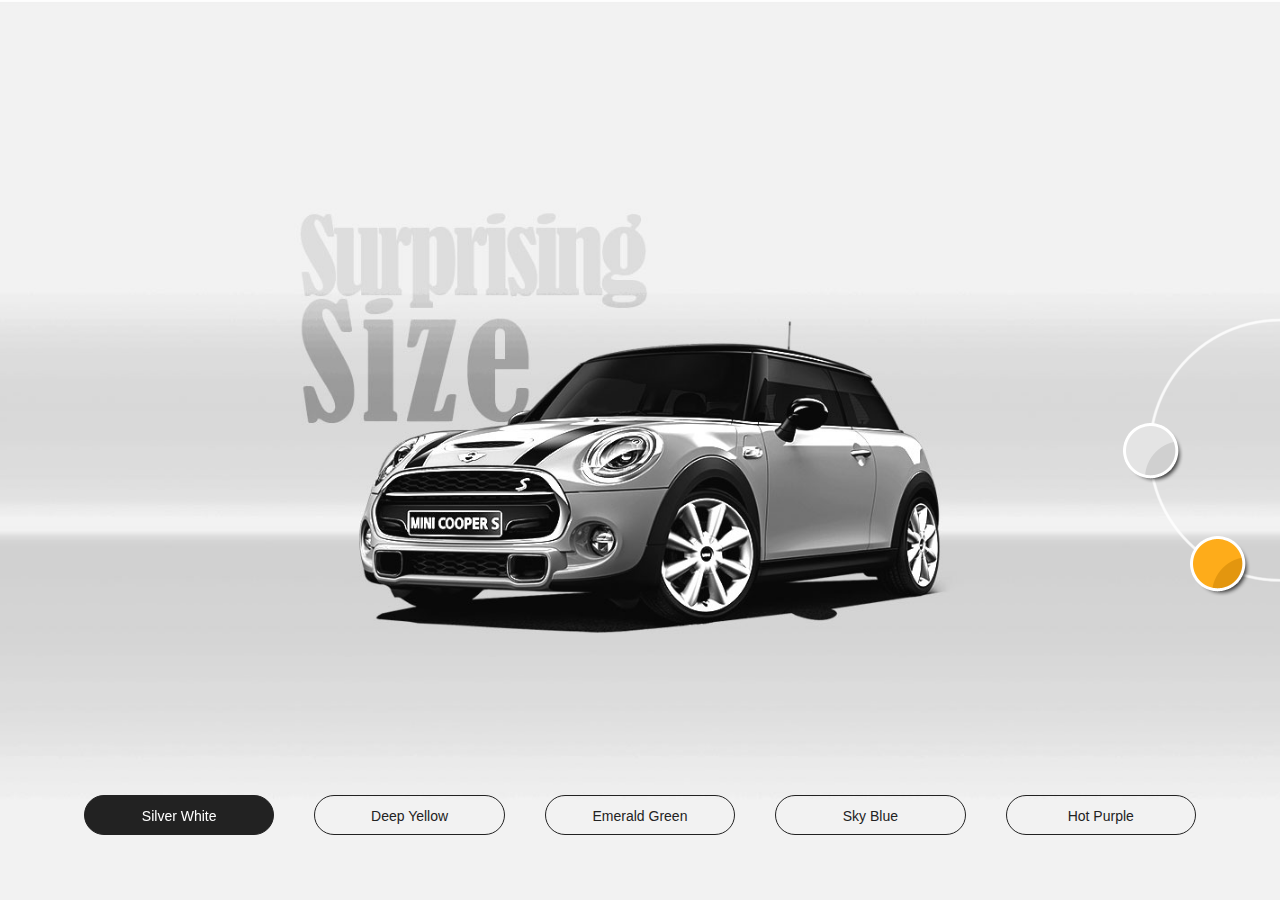
<file: basic-slider-advanced/index.html>
<!DOCTYPE html>
<html lang="ko">

<head>
    <meta charset="UTF-8">
    <meta http-equiv="X-UA-Compatible" content="IE=edge">
    <meta name="viewport" content="width=device-width, initial-scale=1.0">
    <title>Document</title>
    <link rel="stylesheet" href="css/style.css">
    <script defer src="main.js"></script>
</head>

<body>
    <section id="slider">
        <ul class="panel">
            <li></li>
            <li></li>
            <li></li>
            <li></li>
            <li></li>
        </ul>
        <ul class="btns">
            <li class="on"><a href="">Silver White</a></li>
            <li><a href="">Deep Yellow</a></li>
            <li><a href="">Emerald Green</a></li>
            <li><a href="">Sky Blue</a></li>
            <li><a href="">Hot Purple</a></li>
        </ul>
        <img src="img/circle1.png" id="ring" class="rot0" alt="">
    </section>
</body>

</html>
</file>
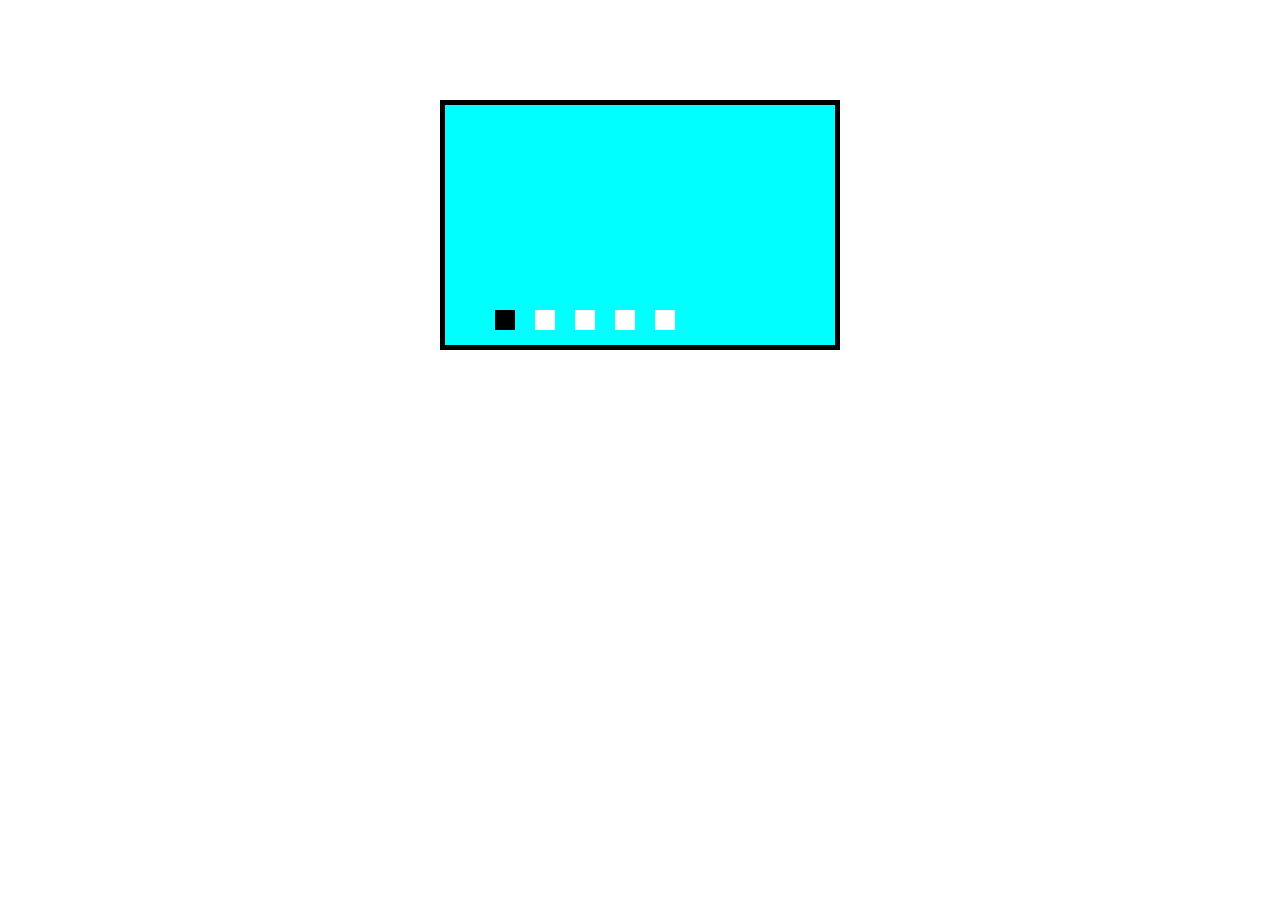
<file: es6-basic-slider/index.html>
<!DOCTYPE html>
<html lang="ko">

<head>
    <meta charset="UTF-8">
    <meta http-equiv="X-UA-Compatible" content="IE=edge">
    <meta name="viewport" content="width=device-width, initial-scale=1.0">
    <title>Document</title>
    <link rel="stylesheet" href="css/style.css">
    <script defer src="main.js"></script>
</head>

<body>
    <div id="slider">
        <ul class="panel">
            <li></li>
            <li></li>
            <li></li>
            <li></li>
            <li></li>
        </ul>
        <ul class="btns">
            <li class="on"><a href=""></a></li>
            <li><a href=""></a></li>
            <li><a href=""></a></li>
            <li><a href=""></a></li>
            <li><a href=""></a></li>
        </ul>
    </div>
</body>

</html>
</file>
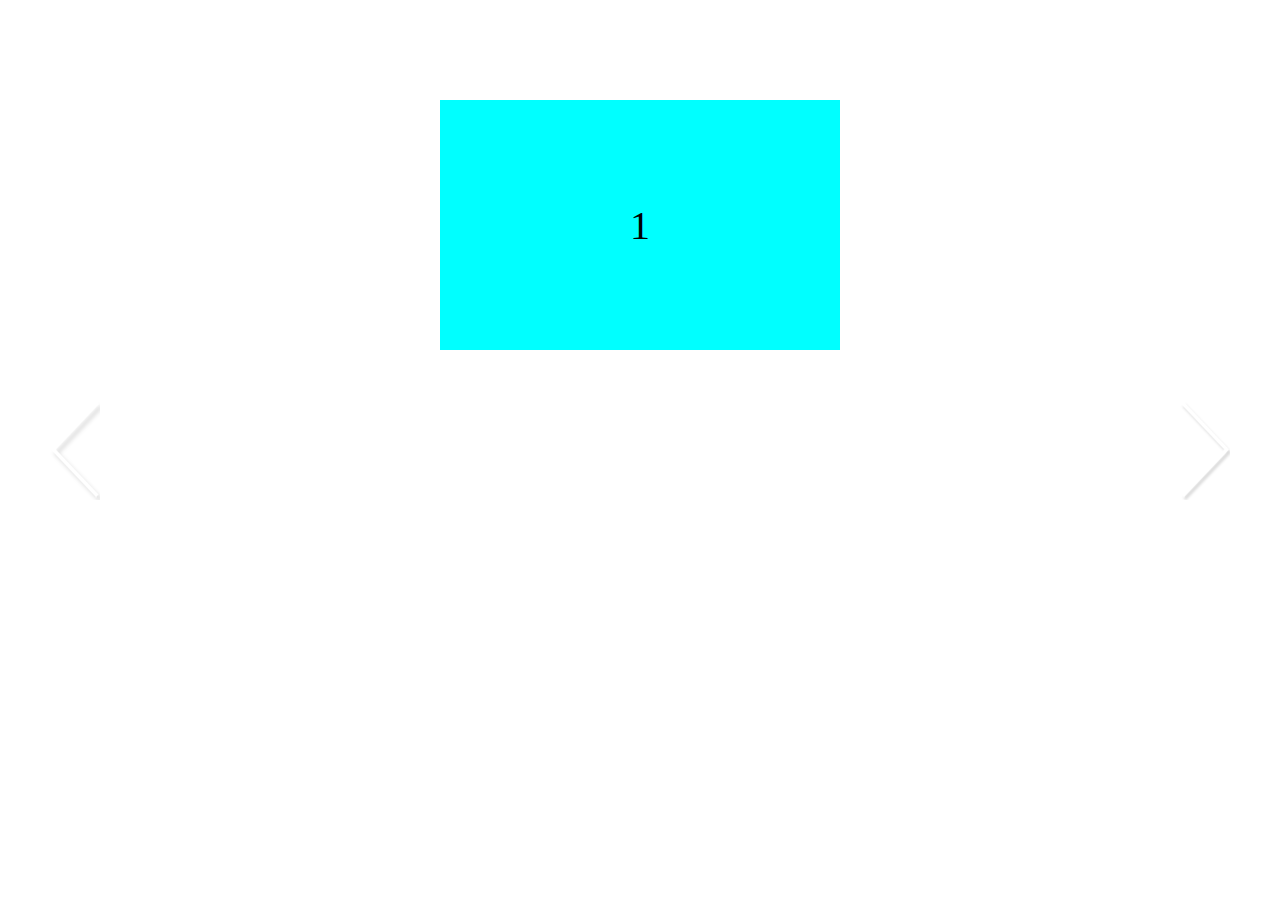
<file: loopslider-no-anime/index.html>
<!DOCTYPE html>
<html lang="ko">
<head>
    <meta charset="UTF-8">
    <meta http-equiv="X-UA-Compatible" content="IE=edge">
    <meta name="viewport" content="width=device-width, initial-scale=1.0">
    <title>Slide loop</title>
    <link rel="stylesheet" href="css/style.css">
    <script defer src="js/main.js"></script>
</head>
<body>
    <article id="slider">
        <ul>
            <li data-index="1">1</li>
            <li data-index="2">2</li>
            <li data-index="3">3</li>
            <!--
            <li data-index="4">4</li>
            <li data-index="5">5</li>
            -->
        </ul>
    </article>
    <a href="#" class="prev">
        <img src="img/btnPrev.png" alt="">
    </a>
    <a href="#" class="next">
        <img src="img/btnNext.png" alt="">
    </a>
</body>
</html>
</file>
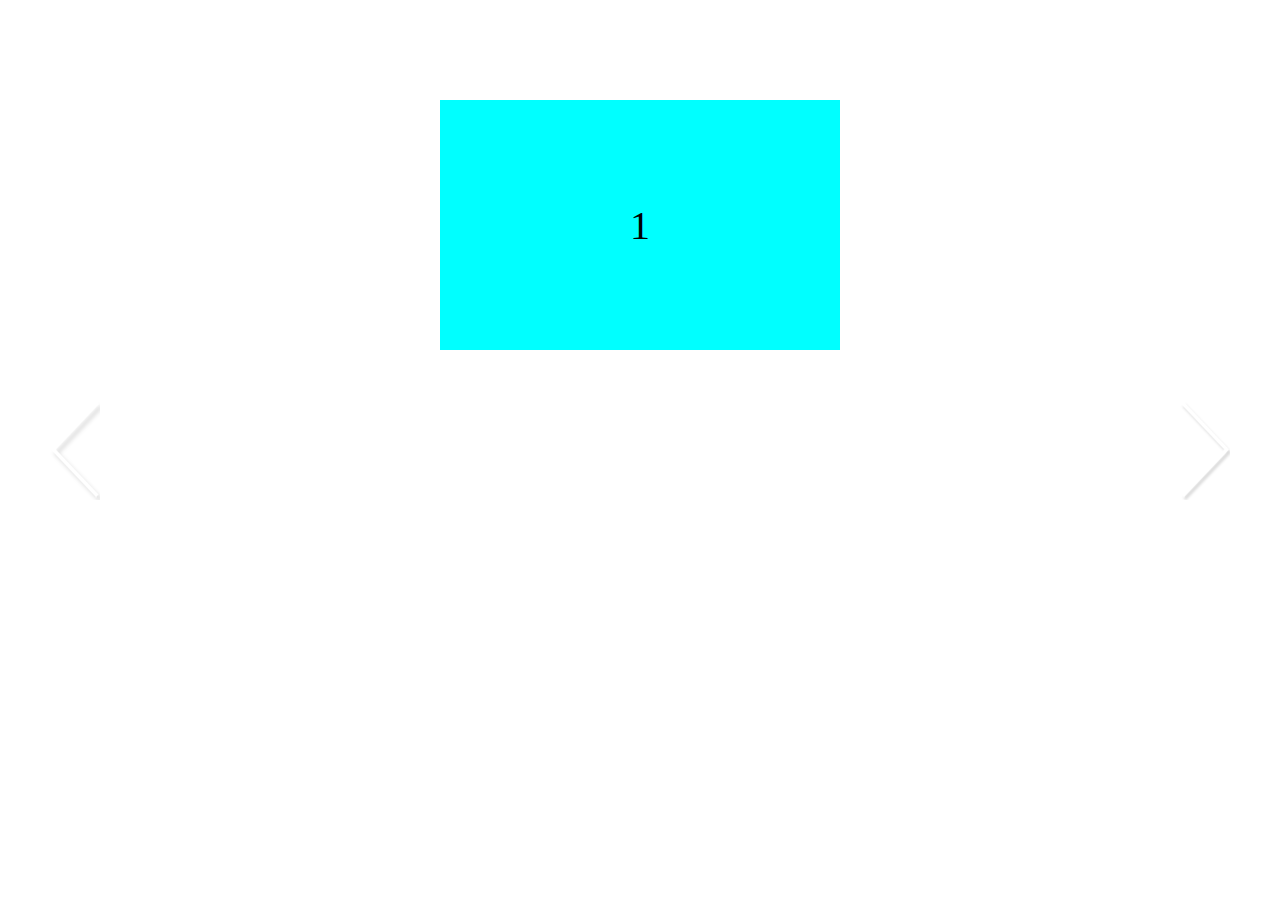
<file: loopslider/index.html>
<!DOCTYPE html>
<html lang="ko">
<head>
    <meta charset="UTF-8">
    <meta http-equiv="X-UA-Compatible" content="IE=edge">
    <meta name="viewport" content="width=device-width, initial-scale=1.0">
    <title>Slide loop</title>
    <link rel="stylesheet" href="css/style.css">
    <script defer src="js/main.js"></script>
    <script defer src="js/anime.js"></script>
</head>
<body>
    <article id="slider">
        <ul>
            <li data-index="1">1</li>
            <li data-index="2">2</li>
            <li data-index="3">3</li>
            <!--
            <li data-index="4">4</li>
            <li data-index="5">5</li>
            -->
        </ul>
    </article>
    <a href="#" class="prev">
        <img src="img/btnPrev.png" alt="">
    </a>
    <a href="#" class="next">
        <img src="img/btnNext.png" alt="">
    </a>
</body>
</html>
</file>
<file: basic-slider-advanced/css/style.css>
* {
  margin: 0px;
  padding: 0px;
  box-sizing: border-box;
}

ul,
ol,
li {
  list-style: none;
}

a {
  text-decoration: none;
}

.hidden {
  position: absolute;
  top: -9999999px;
  opacity: 0;
}

#slider {
  width: 100%;
  height: 100vh;
  position: relative;
  overflow: hidden;
}
#slider .panel {
  width: 500%;
  height: 100%;
  margin-left: 0px;
}
#slider .panel li {
  width: 20%;
  height: 100%;
  float: left;
  background-repeat: no-repeat;
  background-position: center;
  background-size: cover;
  transition: all 0.5s;
}
#slider .panel li:nth-of-type(1) {
  background-image: url(../img/pic1.jpg);
}
#slider .panel li:nth-of-type(2) {
  background-image: url(../img/pic2.jpg);
}
#slider .panel li:nth-of-type(3) {
  background-image: url(../img/pic3.jpg);
}
#slider .panel li:nth-of-type(4) {
  background-image: url(../img/pic4.jpg);
}
#slider .panel li:nth-of-type(5) {
  background-image: url(../img/pic5.jpg);
}
#slider .btns {
  position: absolute;
  bottom: 5vh;
  left: 5%;
  width: 90%;
}
#slider .btns li {
  float: left;
  width: 20%;
  padding: 20px;
  perspective: 500px;
}
#slider .btns li a {
  display: block;
  width: 100%;
  height: 40px;
  font: 14px/40px "Arial";
  color: #222;
  text-align: center;
  border: 1px solid #222;
  border-radius: 20px;
  transition: 1s;
}
#slider .btns li.on a {
  background-color: #222;
  color: #fff;
  transform: rotateY(360deg);
}
#slider #ring {
  position: absolute;
  top: 50%;
  margin-top: -160px;
  right: -160px;
}
#slider #ring.rot0 {
  transform: rotate(0deg);
}
#slider #ring.rot1 {
  transform: rotate(60deg);
}
#slider #ring.rot2 {
  transform: rotate(120deg);
}
#slider #ring.rot3 {
  transform: rotate(180deg);
}
#slider #ring.rot4 {
  transform: rotate(240deg);
}

/*# sourceMappingURL=style.css.map */
</file>
<file: es6-basic-slider/css/style.css>
* {
  margin: 0px;
  padding: 0px;
  box-sizing: border-box;
}

ul,
ol,
li {
  list-style: none;
}

a {
  text-decoration: none;
}

.hidden {
  position: absolute;
  top: -9999999px;
  opacity: 0;
}

#slider {
  width: 400px;
  height: 250px;
  border: 5px solid #000;
  margin: 100px auto;
  position: relative;
  overflow: hidden;
}
#slider .panel {
  width: 500%;
  height: 100%;
  margin-left: 0px;
  transition: 0.5s;
}
#slider .panel li {
  width: 20%;
  height: 100%;
  float: left;
}
#slider .panel li:nth-of-type(1) {
  background-color: aqua;
}
#slider .panel li:nth-of-type(2) {
  background-color: pink;
}
#slider .panel li:nth-of-type(3) {
  background-color: orange;
}
#slider .panel li:nth-of-type(4) {
  background-color: violet;
}
#slider .panel li:nth-of-type(5) {
  background-color: lightgreen;
}
#slider .btns {
  position: absolute;
  bottom: 15px;
  left: 50px;
}
#slider .btns li {
  float: left;
  margin-right: 20px;
}
#slider .btns li a {
  display: block;
  width: 20px;
  height: 20px;
  background-color: #fff;
}
#slider .btns li.on a {
  background-color: #000;
}

/*# sourceMappingURL=style.css.map */
</file>
<file: loopslider-no-anime/css/style.css>
@charset "UTF-8";
* {
  margin: 0px;
  padding: 0px;
  box-sizing: border-box;
}

ul,
ol,
li {
  list-style: none;
}

a {
  text-decoration: none;
}

#slider {
  width: 400px;
  height: 250px;
  position: relative;
  margin: 100px auto;
  overflow: hidden;
}
#slider ul {
  position: absolute;
  top: 0;
  left: 0;
  width: 300%;
  height: 100%;
}
#slider ul li {
  width: 33.3333333333%;
  height: 100%;
  font-size: 40px;
  color: #000;
  float: left;
  display: flex;
  justify-content: center;
  align-items: center;
  /*
  nth-of-type은 li의 순서에 따라서 속성을 적용하는 것이기 때문에
  loop slider의 경우처럼 li의 순서가 바뀌는 경우 적용하는것은 부적절하다
  따라서 li에 data속성으로 부여하여 백그라운드를 적용시킨다
  */
}
#slider ul li[data-index="1"] {
  background-color: aqua;
}
#slider ul li[data-index="2"] {
  background-color: hotpink;
}
#slider ul li[data-index="3"] {
  background-color: orange;
}

.prev {
  position: absolute;
  top: 50%;
  left: 50px;
  margin-top: -50px;
}

.next {
  position: absolute;
  top: 50%;
  right: 50px;
  margin-top: -50px;
}

/*# sourceMappingURL=style.css.map */
</file>
<file: loopslider/css/style.css>
@charset "UTF-8";
* {
  margin: 0px;
  padding: 0px;
  box-sizing: border-box;
}

ul,
ol,
li {
  list-style: none;
}

a {
  text-decoration: none;
}

#slider {
  width: 400px;
  height: 250px;
  position: relative;
  margin: 100px auto;
  overflow: hidden;
}
#slider ul {
  position: absolute;
  top: 0;
  left: 0;
  width: 300%;
  height: 100%;
}
#slider ul li {
  width: 33.3333333333%;
  height: 100%;
  font-size: 40px;
  color: #000;
  float: left;
  display: flex;
  justify-content: center;
  align-items: center;
  /*
  nth-of-type은 li의 순서에 따라서 속성을 적용하는 것이기 때문에
  loop slider의 경우처럼 li의 순서가 바뀌는 경우 적용하는것은 부적절하다
  따라서 li에 data속성으로 부여하여 백그라운드를 적용시킨다
  */
}
#slider ul li[data-index="1"] {
  background-color: aqua;
}
#slider ul li[data-index="2"] {
  background-color: hotpink;
}
#slider ul li[data-index="3"] {
  background-color: orange;
}

.prev {
  position: absolute;
  top: 50%;
  left: 50px;
  margin-top: -50px;
}

.next {
  position: absolute;
  top: 50%;
  right: 50px;
  margin-top: -50px;
}

/*# sourceMappingURL=style.css.map */
</file>
